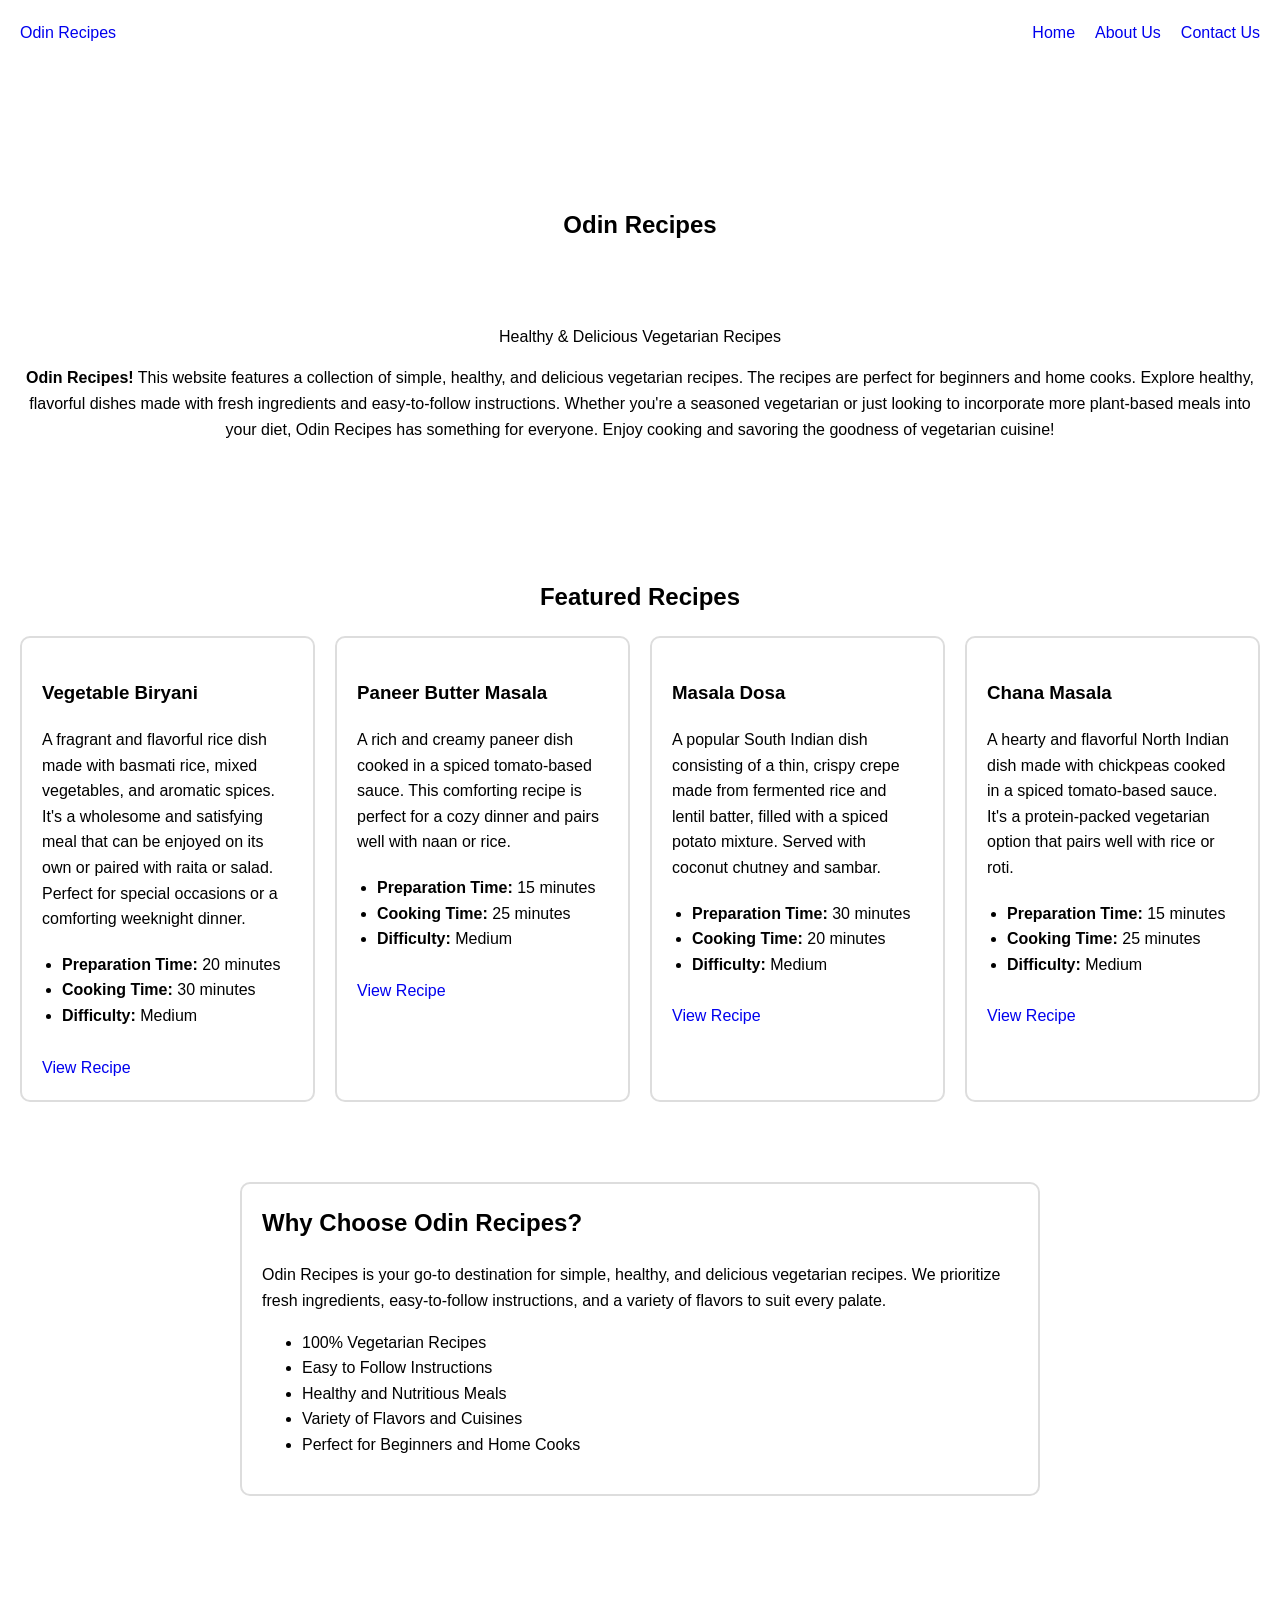
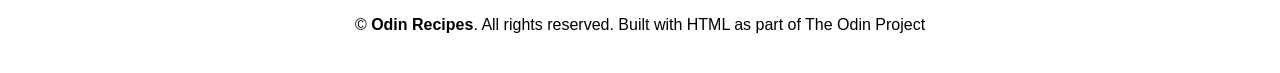
<file: index.html>
<!DOCTYPE html>
<html lang="en">
<head>
    <meta charset="UTF-8">
    <meta name="viewport" content="width=device-width, initial-scale=1.0"> 
    <title>Odin Recipes | Vegetarian</title>
    <link rel="stylesheet" href="styles.css">
</head>
<body> 
    <header>
        <nav class="navbar">
            <a href="index.html" class="logo">Odin Recipes</a>
            
            <a href="index.html">Home</a>
            <a href="about.html">About Us</a>
            <a href="contact.html">Contact Us</a>
            
        </nav> 

        <section class="hero">
            <div class="hero-content">
                <h1>Odin Recipes</h1>
                <hgroup>Healthy & Delicious Vegetarian Recipes</hgroup>
                <p>
                  <strong>Odin Recipes!</strong> This website features a collection of simple, healthy, and delicious vegetarian recipes. 
                    The recipes are perfect for beginners and home cooks. Explore healthy, flavorful dishes made with fresh ingredients and easy-to-follow instructions. 
                    Whether you're a seasoned vegetarian or just looking to incorporate more plant-based meals into your diet, Odin Recipes has something for everyone. 
                    Enjoy cooking and savoring the goodness of vegetarian cuisine!    
                </p>
            </div>
        </section>
    </header>

    <main>
        <section class="recipes">
            <h2>Featured Recipes</h2>
            <div class="recipe-cards">
                <article class="recipe-card">
                    <h3>Vegetable Biryani</h3>
                    <p> 
                       A fragrant and flavorful rice dish made with basmati rice, mixed vegetables, and aromatic spices. 
                        It's a wholesome and satisfying meal that can be enjoyed on its own or paired with raita or salad.
                        Perfect for special occasions or a comforting weeknight dinner.
                    </p>
                    <ul>
                        <li><strong>Preparation Time:</strong> 20 minutes</li> 
                        <li><strong>Cooking Time:</strong> 30 minutes</li>
                        <li><strong>Difficulty:</strong> Medium</li>
                    </ul>
                    <a href="Vegbiryani.html">View Recipe</a>
                </article>

                <article class="recipe-card">
                    <h3>Paneer Butter Masala</h3>
                    <p> A rich and creamy paneer dish cooked in a spiced tomato-based sauce. This comforting recipe is perfect for a cozy dinner and pairs well with naan or rice.</p>
                    <ul>
                        <li><strong>Preparation Time:</strong> 15 minutes</li>
                        <li><strong>Cooking Time:</strong> 25 minutes</li>
                        <li><strong>Difficulty:</strong> Medium</li>
                    </ul>
                    <a href="PaneerButterMasala.html">View Recipe</a>
                </article>

                <article class="recipe-card">
                    <h3>Masala Dosa</h3>
                    <p>  A popular South Indian dish consisting of a thin, crispy crepe made from fermented rice and lentil batter, filled with a spiced potato mixture. Served with coconut chutney and sambar.</p>
                    <ul>
                        <li><strong>Preparation Time:</strong> 30 minutes</li>
                        <li><strong>Cooking Time:</strong> 20 minutes</li>
                        <li><strong>Difficulty:</strong> Medium</li>
                    </ul>
                    <a href="MasalaDosa.html">View Recipe</a>
                </article>

                <article class="recipe-card">
                    <h3>Chana Masala</h3>
                    <p>   A hearty and flavorful North Indian dish made with chickpeas cooked in a spiced tomato-based sauce. It's a protein-packed vegetarian option that pairs well with rice or roti.</p>
                    <ul>
                        <li><strong>Preparation Time:</strong> 15 minutes</li>
                        <li><strong>Cooking Time:</strong> 25 minutes</li>
                        <li><strong>Difficulty:</strong> Medium</li>
                    </ul>
                    <a href="ChanaMasala.html">View Recipe</a>
                </article>
            </div>
        </section>

        <section class="why-us">
            <article class="why-card">
                <h2>Why Choose Odin Recipes?</h2>
                <p>
                    Odin Recipes is your go-to destination for simple, healthy, and delicious vegetarian recipes.
                    We prioritize fresh ingredients, easy-to-follow instructions, and a variety of flavors to suit every palate.
                </p>
                <ul>
                    <li>100% Vegetarian Recipes</li>
                    <li>Easy to Follow Instructions</li>
                    <li>Healthy and Nutritious Meals</li>
                    <li>Variety of Flavors and Cuisines</li>
                    <li>Perfect for Beginners and Home Cooks</li>
                </ul>
            </article>
        </section>
    </main>

    <footer>
        <p>&copy; <strong>Odin Recipes</strong>. All rights reserved. Built with HTML as part of The Odin Project</p>
    </footer>
</body>
</html>
</file>
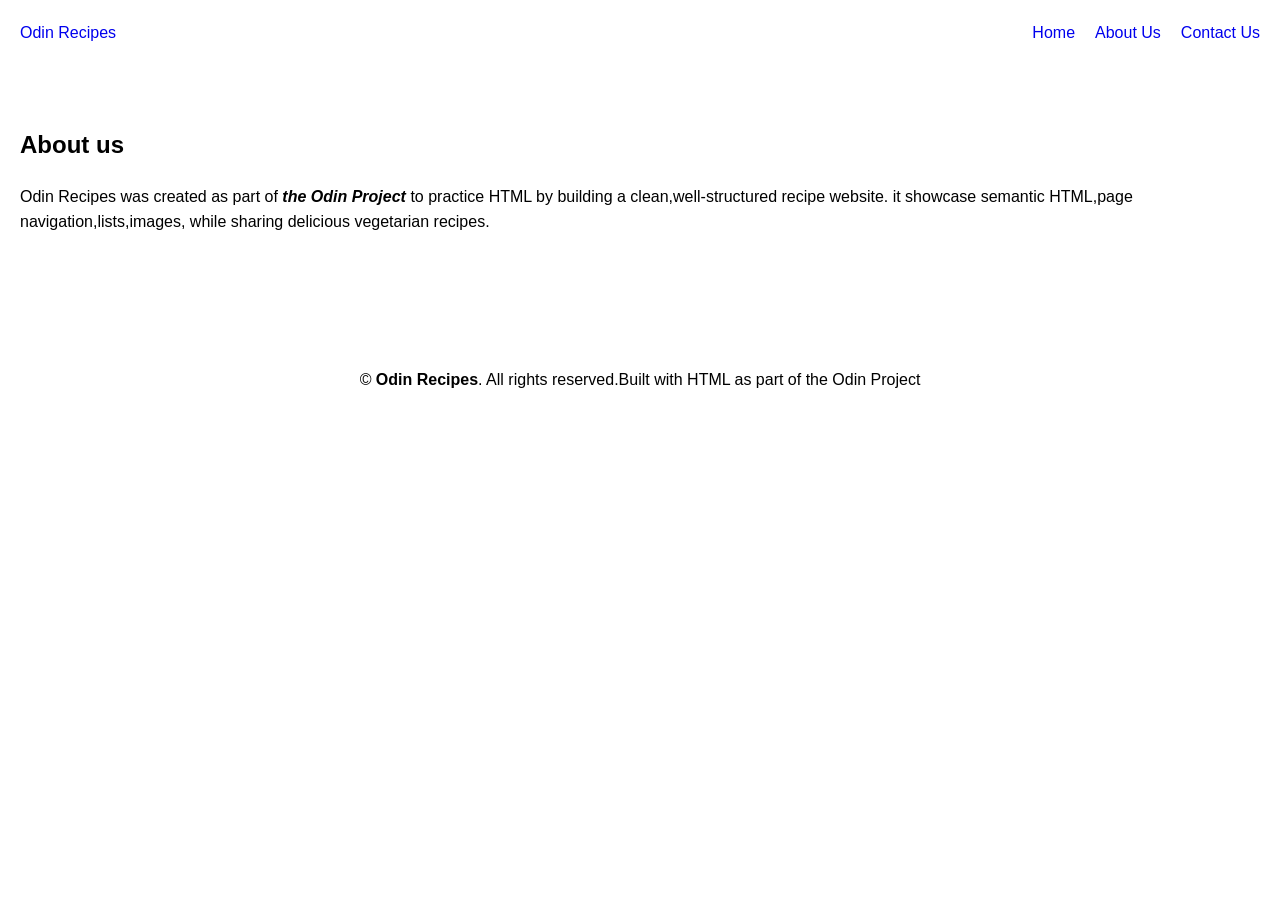
<file: about.html>
<!DOCTYPE html>
<html lang="en">
  <head>
   <meta charset="UTF-8">
    <meta name="viewport" content="width=device-width, initial-scale=1.0"> 
    <link rel="stylesheet" href="styles.css">
    <title>Odin Recipes | Vegetarian</title>
</head>
<body> 
    <header>
        <nav class="navbar">
            <a href="index.html" class="logo">Odin Recipes</a>

            
            <a href="index.html">Home</a>
            <a href="about.html">About Us</a>
            <a href="contact.html">Contact Us</a>
      
        </nav>
    </header>
    <main>
      <section class="about">
      <article class="about-us">
          <h2>About us</h2>
        
  <p>
    Odin Recipes was created as part of<strong> <em>the Odin Project</em></strong> to practice
    HTML by building a clean,well-structured recipe website.
it showcase semantic HTML,page navigation,lists,images, while sharing delicious vegetarian recipes.</p>

    </article>
    </section>
    </main>
    <footer>
    <p>&copy; <strong>Odin Recipes</strong>. All rights reserved.Built with HTML as part of the Odin Project</p>

 </footer>
  </body>
</html>
</file>
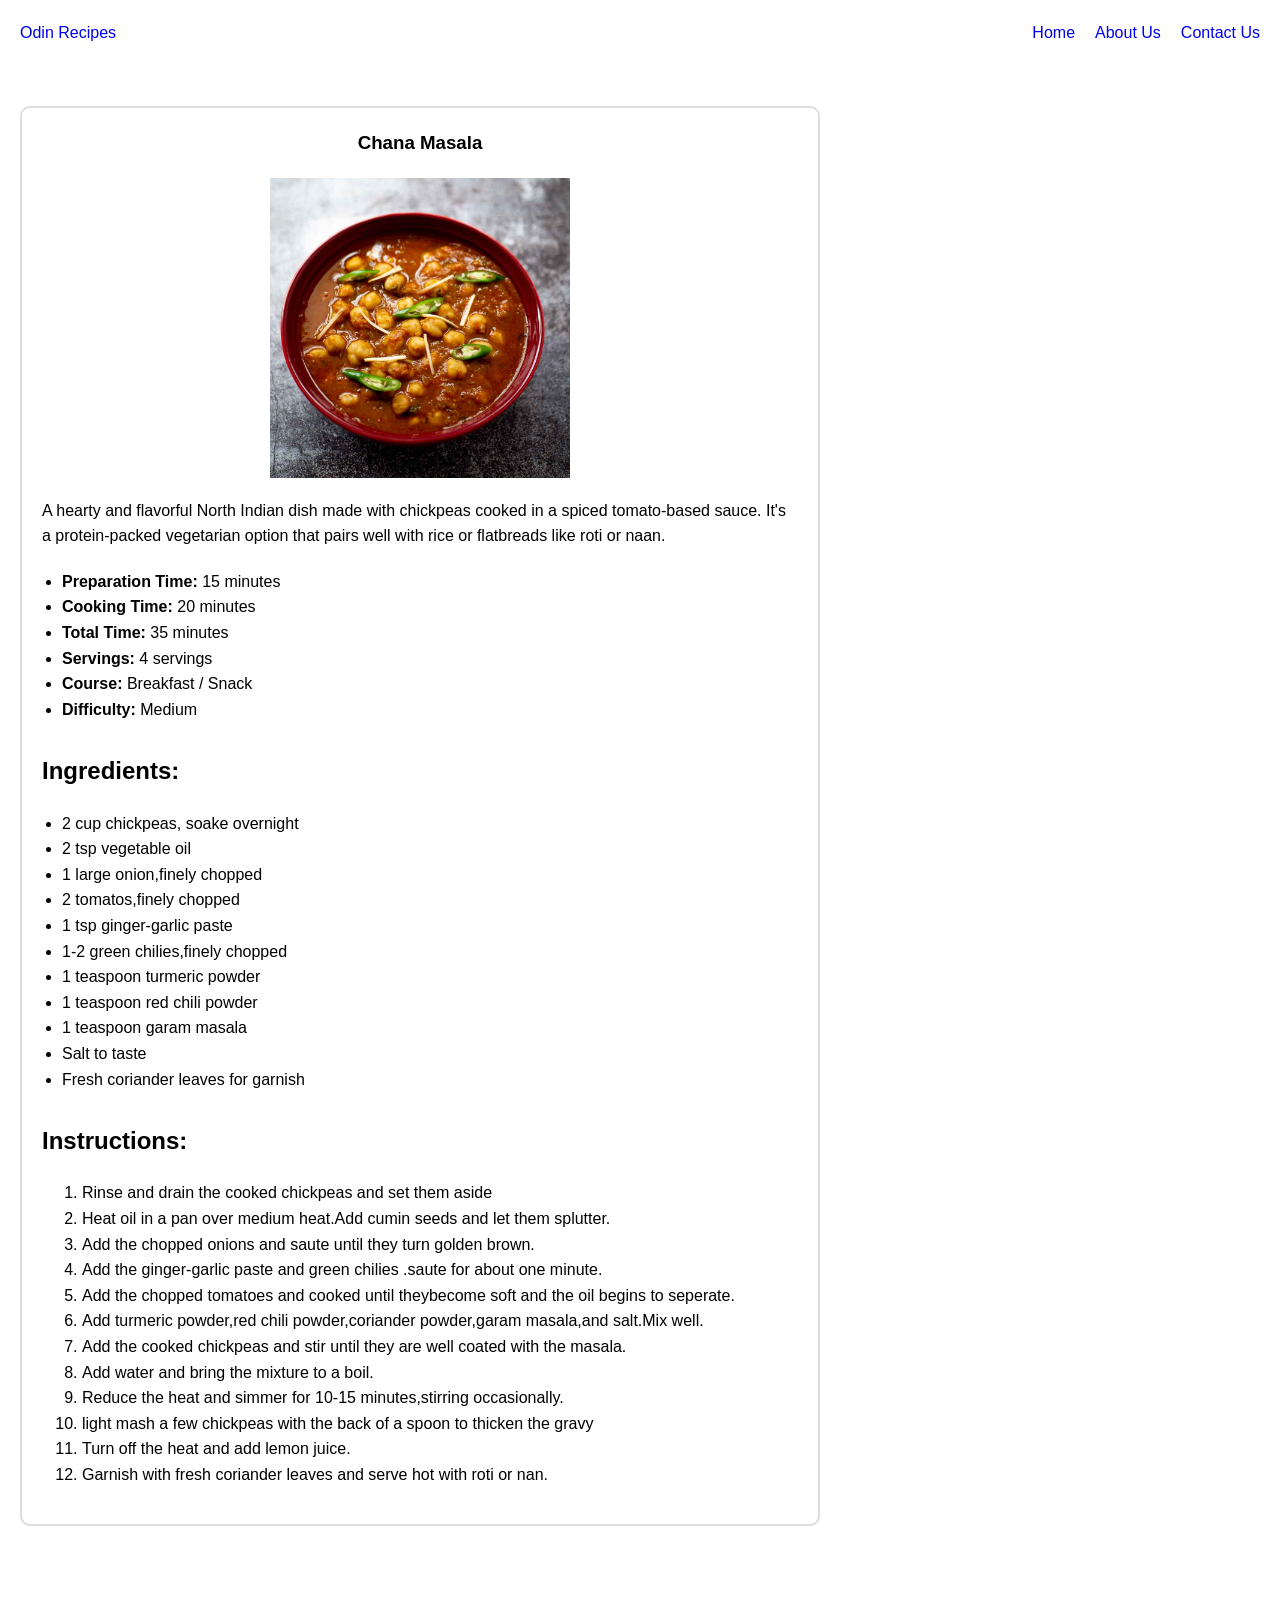
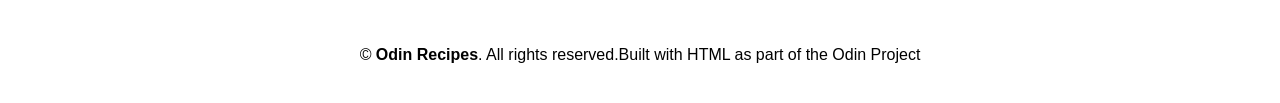
<file: ChanaMasala.html>
<!DOCTYPE html>
<html lang="en">
    <head>
   <meta charset="UTF-8">
    <meta name="viewport" content="width=device-width, initial-scale=1.0"> 
     <link rel="stylesheet" href="styles.css">
    <title>Odin Recipes | Vegetarian</title>
</head>
<body> 
    <header>
        <nav class="navbar">
            <a href="index.html" class="logo">Odin Recipes</a>

            <a href="index.html">Home</a>
            <a href="about.html">About Us</a>
            <a href="contact.html">Contact Us</a>
        
        </nav>
    </header>
    <main> 
        <section class="recipe-page">
            <article class="recipe-card">
        <h1>Chana Masala</h1>
         <img src="chanamasala.jpg" alt="image of Chana Masala">
        <p>A hearty and flavorful North Indian dish made with chickpeas cooked in a spiced tomato-based sauce. It's a protein-packed vegetarian option that pairs well with rice or flatbreads like roti or naan.</p>
       <ul class="recipe-details">
         <li><strong>Preparation Time:</strong> 15 minutes</li>
        <li><strong>Cooking Time:</strong> 20 minutes</li>
        <li><strong>Total Time:</strong> 35 minutes</li>
       <li> <strong>Servings:</strong> 4 servings</li>
        <li><strong>Course:</strong> Breakfast / Snack</li>
        <li><strong>Difficulty:</strong> Medium</li>
       </ul>
                <h2>Ingredients:</h2>
        <ul class="ingredients">
            <li>2 cup chickpeas, soake overnight </li>
            <li>2 tsp vegetable oil </li>
            <li>1 large onion,finely chopped</li>
            <li>2 tomatos,finely chopped</li>
            <li>1 tsp ginger-garlic paste</li>
            <li>1-2 green chilies,finely chopped</li>
            <li>1 teaspoon turmeric powder</li>
            <li>1 teaspoon red chili powder</li>
            <li>1 teaspoon garam masala</li>
            <li>Salt to taste</li>
            <li>Fresh coriander leaves for garnish</li>
            </ul>
        
                  <h2>Instructions:</h2>
        <ol class="instructions">
            <li>Rinse and drain the cooked chickpeas and set them aside</li>
            <li>Heat oil in a pan over medium heat.Add cumin seeds and let them splutter.</li>
            <li>Add the chopped onions and saute until they turn golden brown.</li>
            <li>Add the ginger-garlic paste and green chilies .saute for about one minute.</li>
            <li>Add the chopped tomatoes and cooked until theybecome soft and the oil begins to seperate.</li>
            <li>Add turmeric powder,red chili powder,coriander powder,garam masala,and salt.Mix well.</li>
            <li>Add the cooked chickpeas and stir until they are well coated with the masala.</li>
            <li>Add water and bring the mixture to a boil.</li>
            <li>Reduce the heat and simmer for 10-15 minutes,stirring occasionally.</li>
            <li>light mash a few chickpeas with the back of a spoon to thicken the gravy</li>
            <li>Turn off the heat and add lemon juice.</li>
            <li>Garnish with fresh coriander leaves and serve hot with roti or nan.</li>
        </ol>
            </article>
        </section>
    </main>
       
         <footer>
    <p>&copy; <strong>Odin Recipes</strong>. All rights reserved.Built with HTML as part of the Odin Project</p>

 </footer>
    </body>
   
</html>
</file>
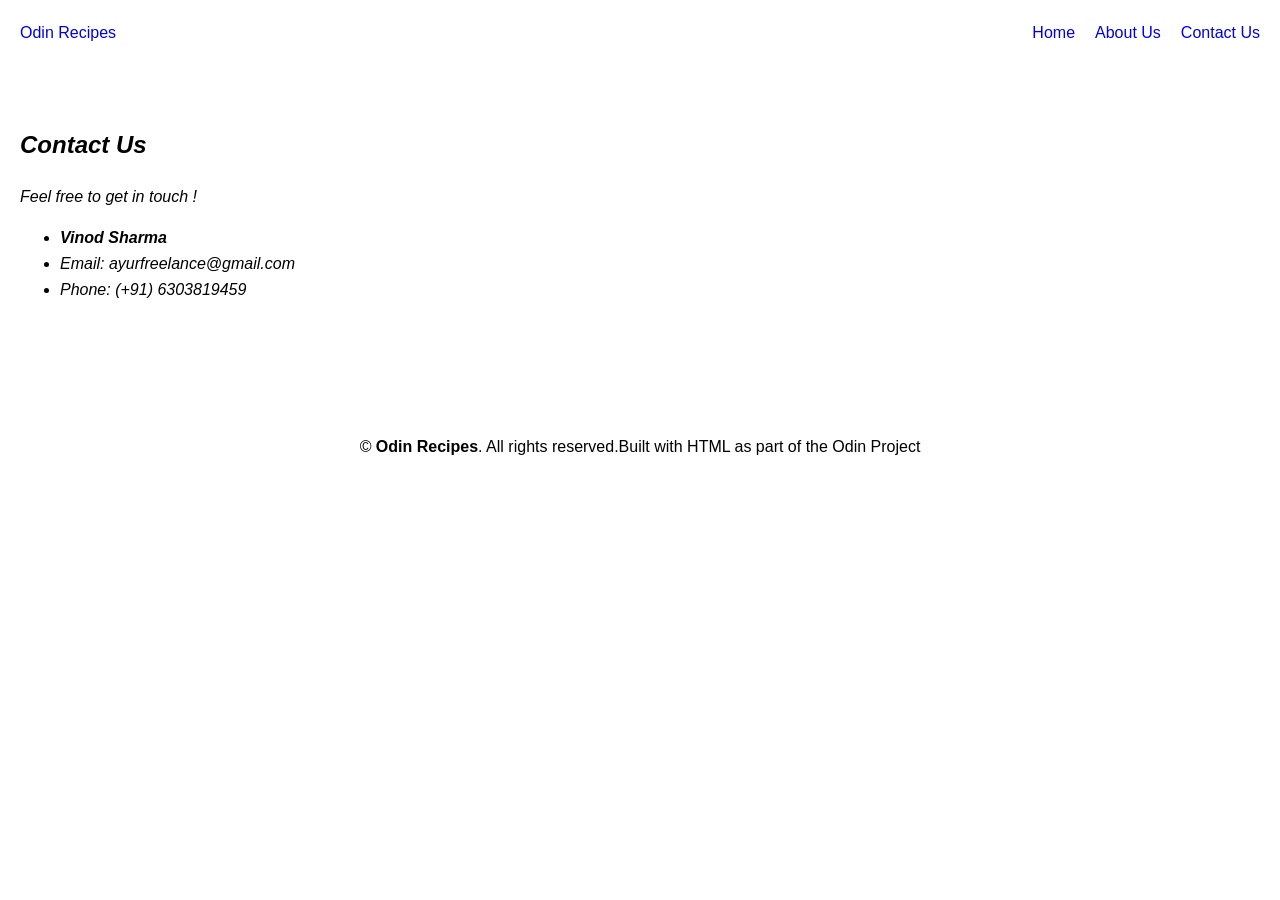
<file: contact.html>
<!DOCTYPE html>
<html lang="en">
<head>
   <meta charset="UTF-8">
    <meta name="viewport" content="width=device-width, initial-scale=1.0"> 
    <link rel="stylesheet" href="styles.css">
    <title>Odin Recipes | Vegetarian</title>
</head>
<body> 
    <header>
        <nav class="navbar">
            <a href="index.html" class="logo">Odin Recipes</a>

            <a href="index.html">Home</a>
            <a href="about.html">About Us</a>
            <a href="contact.html">Contact Us</a>
          
        </nav>
    </header>
    <main>
      <section class="contact">
        <address class="contact-us" >
          <h1>Contact Us</h1>
  <hgroup>Feel free to get in touch !</hgroup>
  <ul>
    <li><strong>Vinod Sharma</strong></li>
    <li>Email: ayurfreelance@gmail.com</li>
    <li>Phone: (+91) 6303819459 </li>
   </ul>
   </address>
      </section>
    </main>
 
   <footer>
    <p>&copy; <strong>Odin Recipes</strong>. All rights reserved.Built with HTML as part of the Odin Project</p>

 </footer>
</body>
</html>
</file>
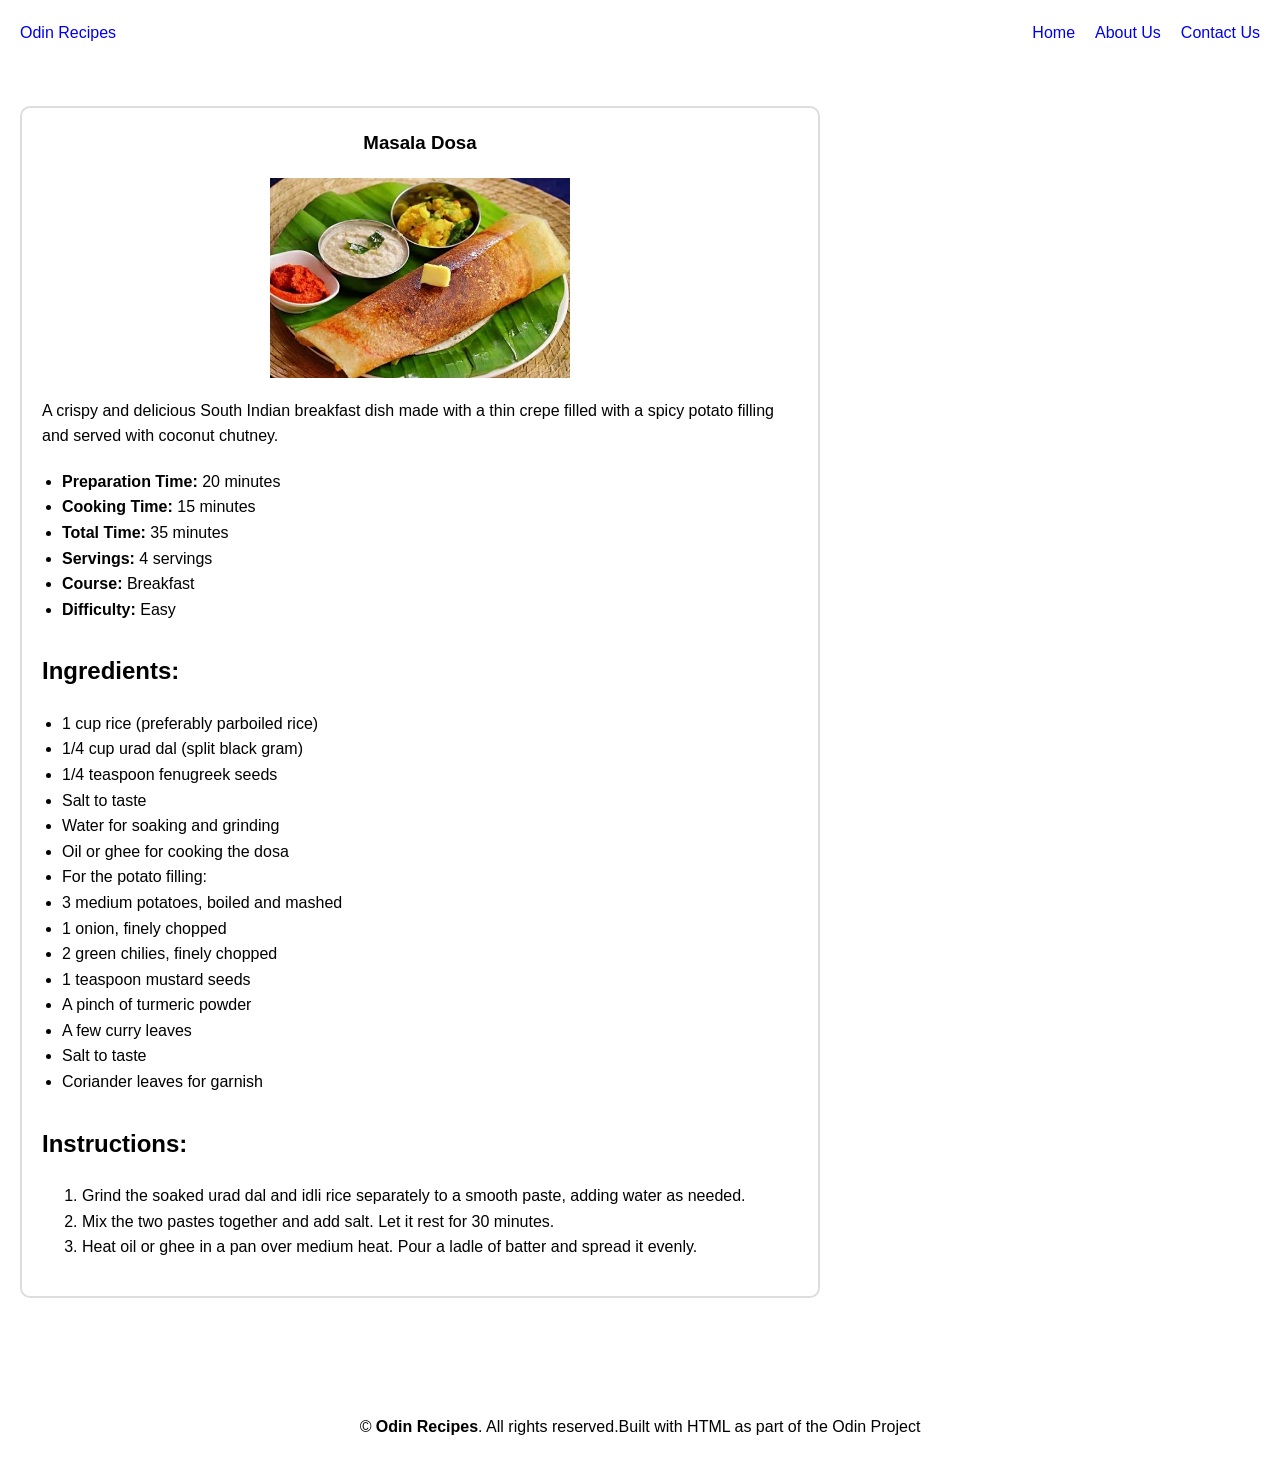
<file: MasalaDosa.html>
<!DOCTYPE html>
<html lang="en">
    <head>
   <meta charset="UTF-8">
    <meta name="viewport" content="width=device-width, initial-scale=1.0"> 
    <link rel="stylesheet" href="styles.css">
    <title>Odin Recipes | Vegetarian</title>
</head>
<body> 
    <header>
        <nav class="navbar">
            <a href="index.html" class="logo">Odin Recipes</a>

            <a href="index.html">Home</a>
            <a href="about.html">About Us</a>
            <a href="contact.html">Contact Us</a>
        
        </nav>
    </header>
    <main>
    <section class="recipe-page">
        <article class="recipe-card">
               <h1>Masala Dosa</h1>
         <img src="masaladosa.jpg" alt="image of Masala Dosa ">
        <p>A crispy and delicious South Indian breakfast dish made with a thin crepe filled with a spicy potato filling and served with coconut chutney.</p>
        <ul class="recipe-details">
        <li><strong>Preparation Time:</strong> 20 minutes</li>
        <li><strong>Cooking Time:</strong> 15 minutes</li>
        <li><strong>Total Time:</strong> 35 minutes</li>
        <li><strong>Servings:</strong> 4 servings</li>
        <li><strong>Course:</strong> Breakfast</li>
       <li> <strong>Difficulty:</strong> Easy</li>
       </ul>
                <h2>Ingredients:</h2>
        <ul class="ingredients">
           <li>1 cup rice (preferably parboiled rice)</li>
            <li>1/4 cup urad dal (split black gram)</li>
            <li>1/4 teaspoon fenugreek seeds</li>
            <li>Salt to taste</li>
            <li>Water for soaking and grinding</li>
            <li>Oil or ghee for cooking the dosa</li>
            <li>For the potato filling:</li>
            <li>3 medium potatoes, boiled and mashed</li>
            <li>1 onion, finely chopped</li>
            <li>2 green chilies, finely chopped</li>
            <li>1 teaspoon mustard seeds</li>
            <li>A pinch of turmeric powder</li>
            <li>A few curry leaves</li>
            <li> Salt to taste</li>
            <li>Coriander leaves for garnish</li>
        </ul>
       
            <h2>Instructions:</h2>
        <ol class="instructions">
            <li>Grind the soaked urad dal and idli rice separately to a smooth paste, adding water as needed.</li>
            <li>Mix the two pastes together and add salt. Let it rest for 30 minutes.</li>
            <li>Heat oil or ghee in a pan over medium heat. Pour a ladle of batter and spread it evenly.</ li>

</ol>
 </article>
</section>
</main>


<footer>
    <p>&copy; <strong>Odin Recipes</strong>. All rights reserved.Built with HTML as part of the Odin Project</p>

 </footer>
    </body>

</html>
</file>
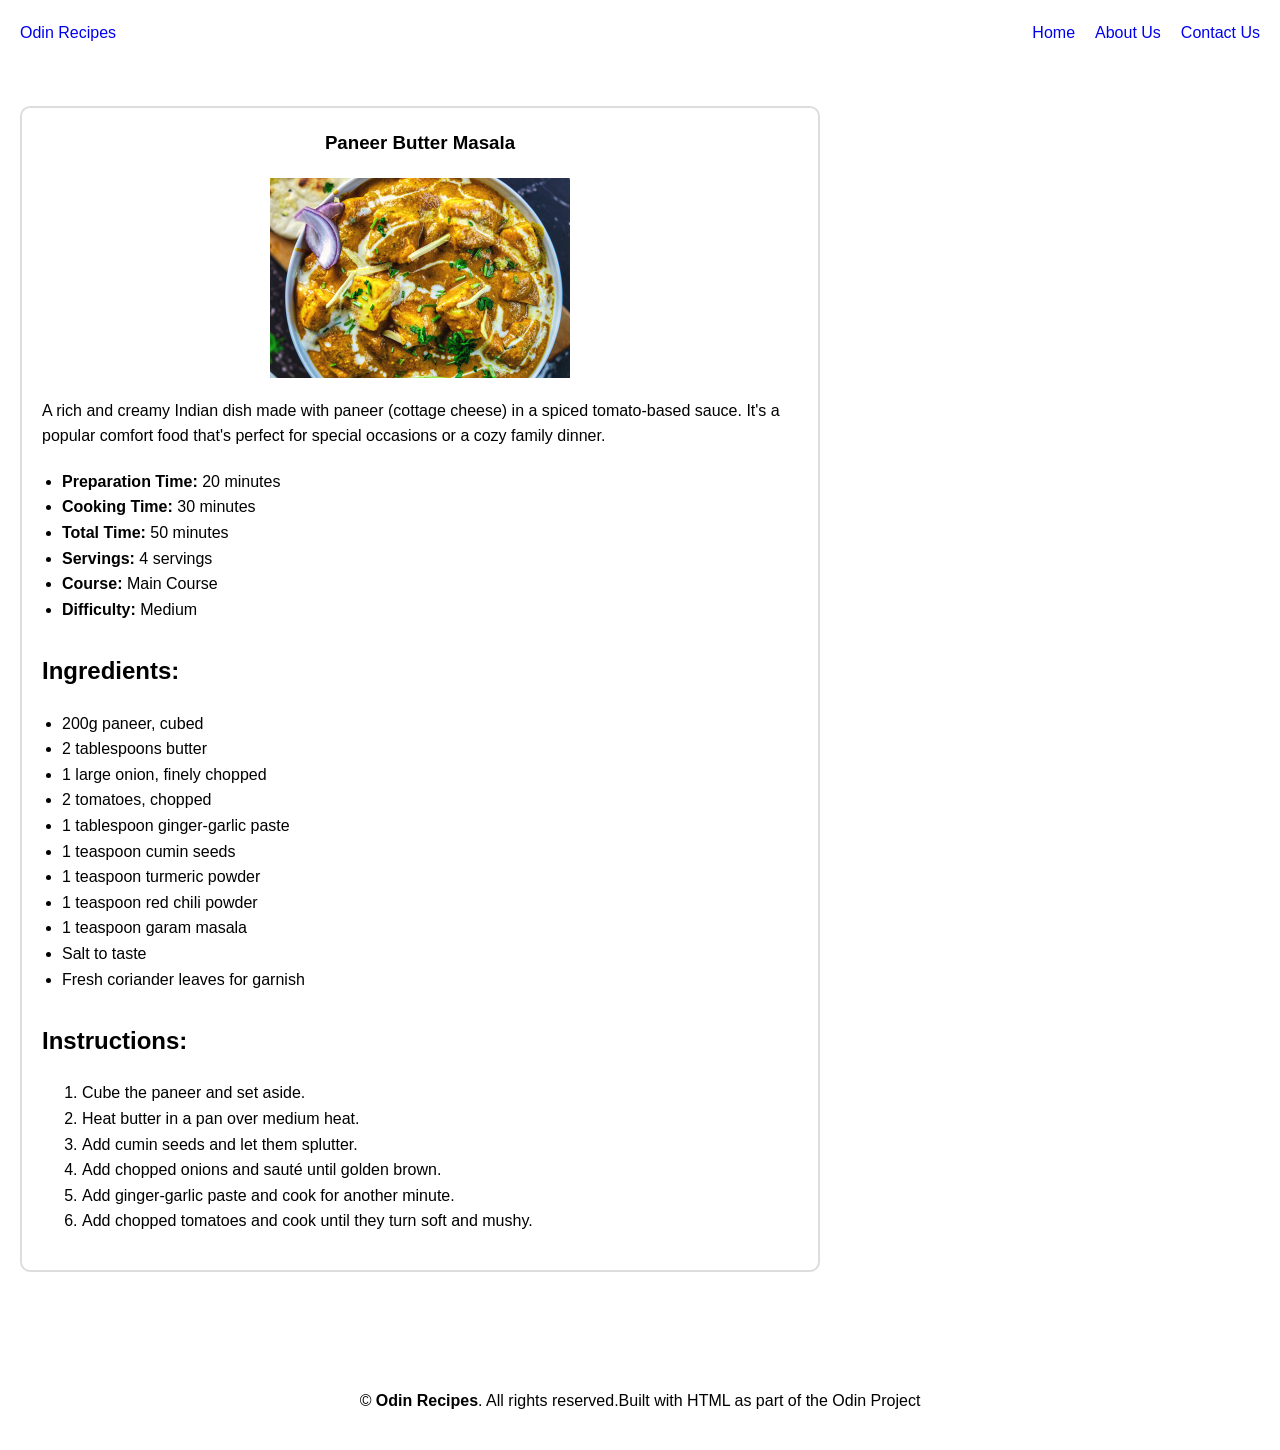
<file: PaneerButterMasala.html>
<!DOCTYPE html>
<html lang="en">
    <head>
   <meta charset="UTF-8">
    <meta name="viewport" content="width=device-width, initial-scale=1.0"> 
    <link rel="stylesheet" href="styles.css">
    <title>Odin Recipes | Vegetarian</title>
</head>
<body> 
    <header>
        <nav class="navbar">
            <a href="index.html" class="logo">Odin Recipes</a>

            <a href="index.html">Home</a>
            <a href="about.html">About Us</a>
            <a href="contact.html">Contact Us</a>
        
        </nav>
    </header>
    <main>
        <section class="recipe-page">
            <article class="recipe-card">
        <h1>Paneer Butter Masala</h1>
         <img src="pannerbutter.jpg" alt="image of panneer butter masala">
        <p>A rich and creamy Indian dish made with paneer (cottage cheese) in a spiced tomato-based sauce. It's a popular comfort food that's perfect for special occasions or a cozy family dinner.</p>
        <ul class="recipe-details">
        <li><strong>Preparation Time:</strong> 20 minutes</li>
        <li><strong>Cooking Time:</strong> 30 minutes</li>
        <li><strong>Total Time:</strong> 50 minutes</li>
        <li><strong>Servings:</strong> 4 servings</li>
        <li><strong>Course:</strong> Main Course</li>
        <li><strong>Difficulty:</strong> Medium</li>
       </ul>
        <h2>Ingredients:</h2>
        <ul class="ingredients">
            <li>200g paneer, cubed</li>
            <li>2 tablespoons butter</li>
            <li>1 large onion, finely chopped</li>
            <li>2 tomatoes, chopped</li>
            <li>1 tablespoon ginger-garlic paste</li>
            <li>1 teaspoon cumin seeds</li>
            <li>1 teaspoon turmeric powder</li>
            <li>1 teaspoon red chili powder</li>
            <li>1 teaspoon garam masala</li>
            <li>Salt to taste</li>
            <li>Fresh coriander leaves for garnish</li>
        </ul>
        
    
            <h2>Instructions:</h2>
        <ol class="instructions">
            <li>Cube the paneer and set aside.</li>
            <li>Heat butter in a pan over medium heat.</li>
            <li>Add cumin seeds and let them splutter.</li>
            <li>Add chopped onions and sauté until golden brown.</li>
            <li>Add ginger-garlic paste and cook for another minute.</li>
            <li>Add chopped tomatoes and cook until they turn soft and mushy.</li>
            </ol>
            </article>
        </section>
</main>
        
<footer>
    <p>&copy; <strong>Odin Recipes</strong>. All rights reserved.Built with HTML as part of the Odin Project</p>

 </footer>
    </body>
</html>
</file>
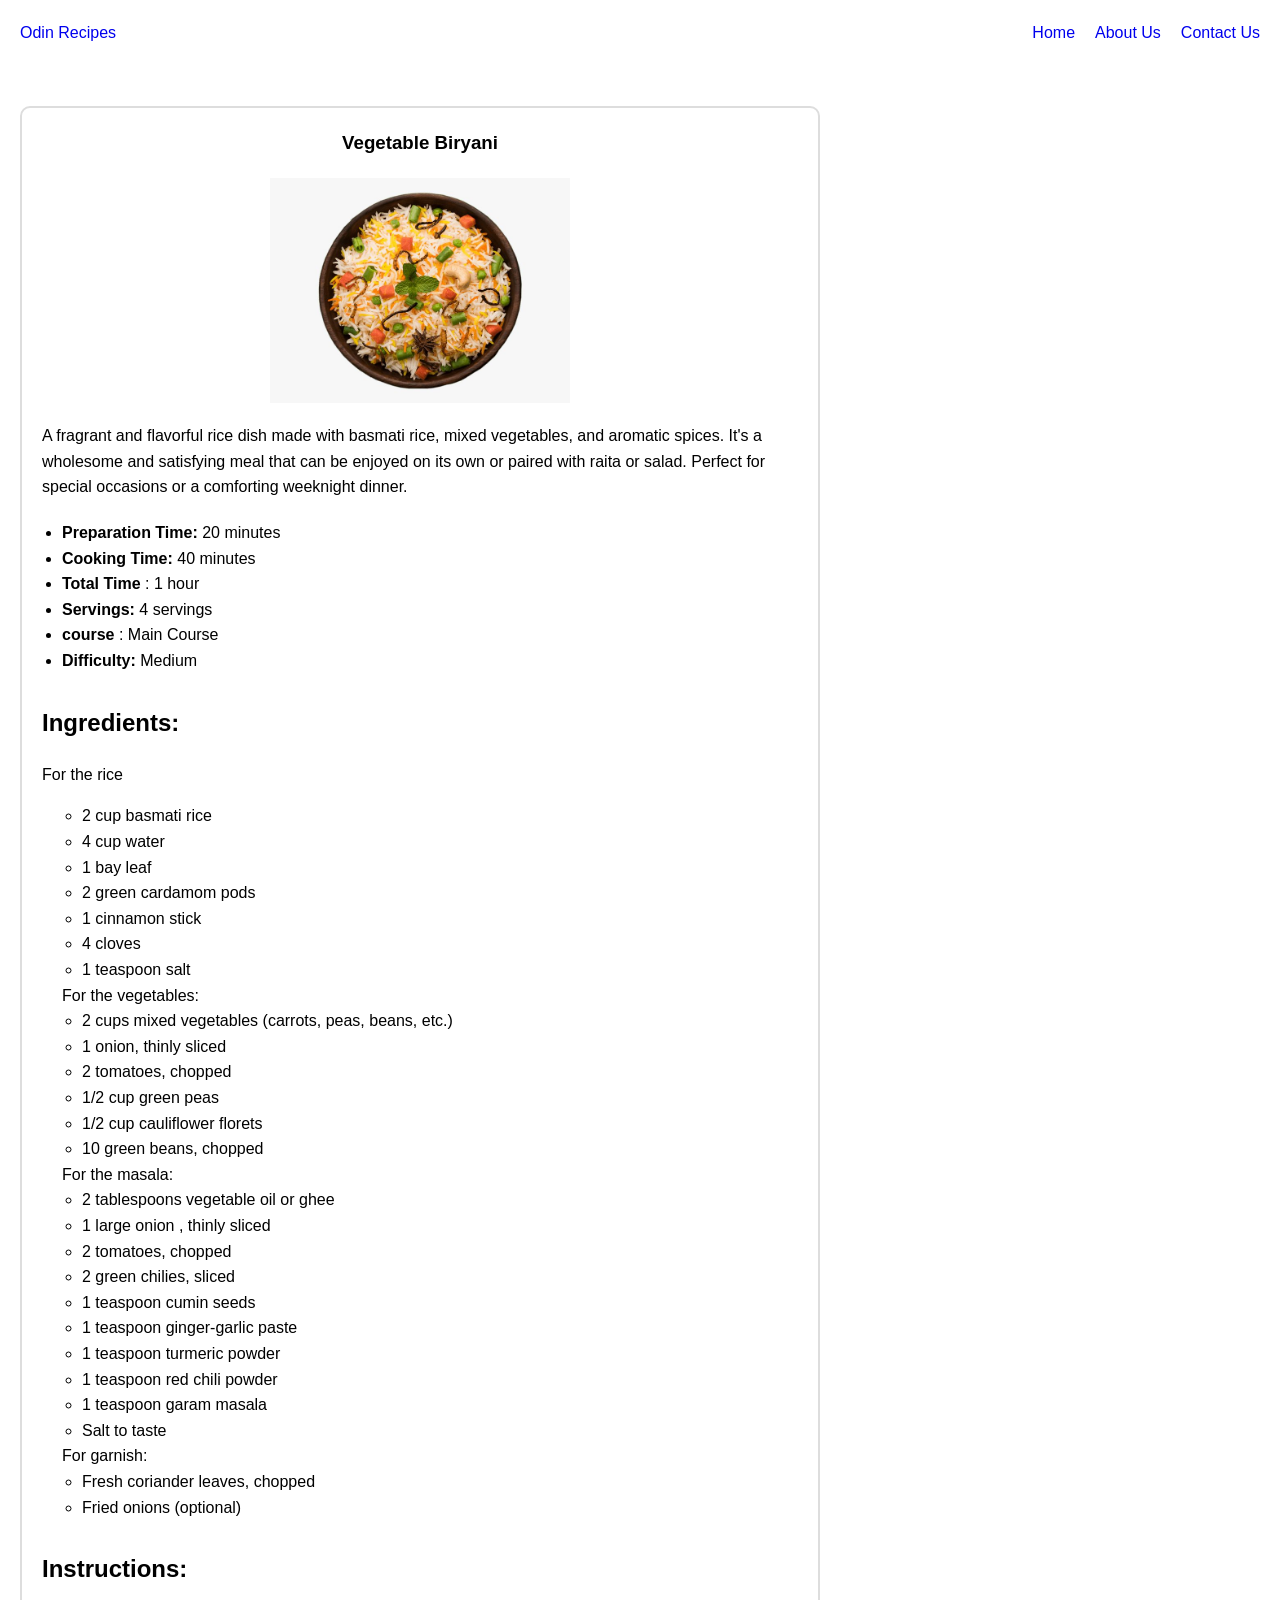
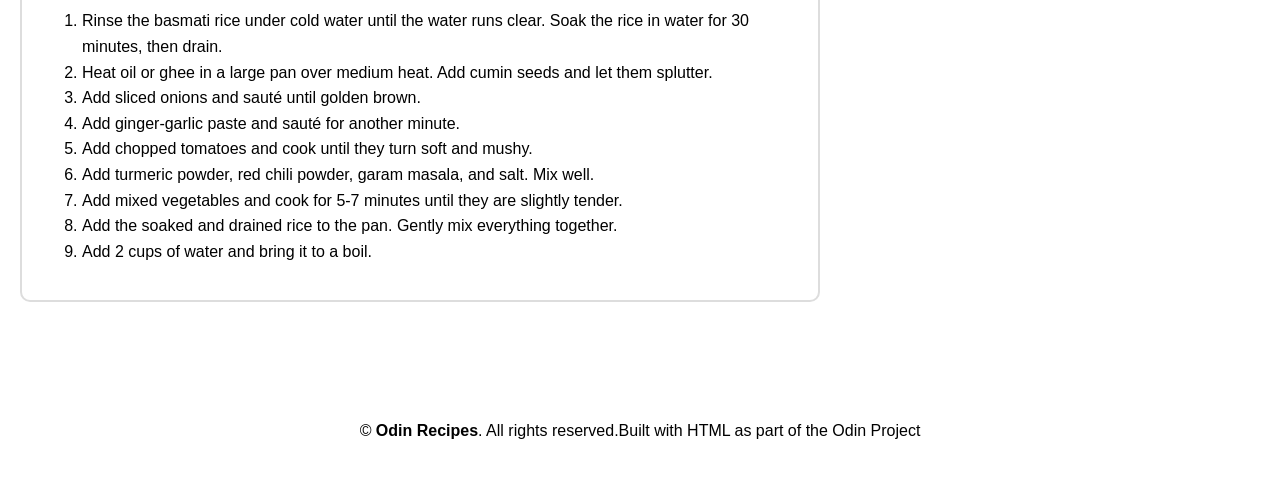
<file: Vegbiryani.html>
<!DOCTYPE html>
<html lang="en">
  <head>
   <meta charset="UTF-8">
    <meta name="viewport" content="width=device-width, initial-scale=1.0"> 
    <link rel="stylesheet" href="styles.css">
    <title>Odin Recipes | Vegetarian</title>
</head>
<body> 
    <header>
        <nav class="navbar">
            <a href="index.html" class="logo">Odin Recipes</a>
            <a href="index.html">Home</a>
            <a href="about.html">About Us</a>
            <a href="contact.html">Contact Us</a>

        </nav>
    </header>
    <main>
        <section class="recipe-page">
        <article class="recipe-card">
       
            <h1>Vegetable Biryani</h1>
       <img src="vegbiriyani.jpg" alt="image of veg biryani">
        <p>A fragrant and flavorful rice dish made with basmati rice, mixed vegetables, and aromatic spices. It's a wholesome and satisfying meal that can be enjoyed on its own or paired with raita or salad. Perfect for special occasions or a comforting weeknight dinner.</p>
       <ul class="recipe-details">
        <li><strong>Preparation Time:</strong> 20 minutes</li>
        <li><strong>Cooking Time:</strong> 40 minutes</li>
        <li><strong> Total Time </strong>: 1 hour </li>
        <li><strong>Servings:</strong> 4 servings</li>
        <li><strong> course </strong>: Main Course</li>
        <li><strong>Difficulty:</strong> Medium</li>
    </ul>
           
                <h2>Ingredients:</h2>
              <hgroup> For the rice </hgroup>
        <ul class="ingredients">
            <ul>
            <li>2 cup basmati rice</li>
            <li>4 cup water</li>
            <li> 1 bay leaf</li>
            <li> 2 green cardamom pods</li>
            <li> 1 cinnamon stick</li>
            <li> 4 cloves</li>
            <li>1 teaspoon salt</li>
        </ul>
        <hgroup>For the vegetables:</hgroup>
        <ul>
            <li>2 cups mixed vegetables (carrots, peas, beans, etc.)</li>
            <li>1 onion, thinly sliced</li>
            <li>2 tomatoes, chopped</li>
            <li>1/2 cup green peas</li>
            <li>1/2 cup cauliflower florets</li>
            <li> 10 green beans, chopped </li>
        </ul>
        <hgroup>For the masala:</hgroup>
        <ul>
            <li>2 tablespoons vegetable oil or ghee</li>
            <li> 1 large onion , thinly sliced</li>
            <li> 2 tomatoes, chopped</li>
            <li> 2 green chilies, sliced </li>
            <li>1 teaspoon cumin seeds</li>
            <li>1 teaspoon ginger-garlic paste</li>
            <li>1 teaspoon turmeric powder</li>
            <li>1 teaspoon red chili powder</li>
            <li>1 teaspoon garam masala</li>
            <li>Salt to taste</li>
        </ul>
        <hgroup>For garnish:</hgroup>
        <ul>
            <li>Fresh coriander leaves, chopped</li>
            <li>Fried onions (optional)</li>
        </ul>
        </ul>
                 <h2>Instructions:</h2>
        <ol class="instructions">
            <li>Rinse the basmati rice under cold water until the water runs clear. Soak the rice in water for 30 minutes, then drain.</li>
            <li>Heat oil or ghee in a large pan over medium heat. Add cumin seeds and let them splutter.</li>
            <li>Add sliced onions and sauté until golden brown.</li>
            <li>Add ginger-garlic paste and sauté for another minute.</li>
            <li>Add chopped tomatoes and cook until they turn soft and mushy.</li>
            <li>Add turmeric powder, red chili powder, garam masala, and salt. Mix well.</li>
            <li>Add mixed vegetables and cook for 5-7 minutes until they are slightly tender.</li>
            <li>Add the soaked and drained rice to the pan. Gently mix everything together.</li>
            <li>Add 2 cups of water and bring it to a boil.</li> </ol>
          </article>   
        </section>


</main>
<footer>
    <p>&copy; <strong>Odin Recipes</strong>. All rights reserved.Built with HTML as part of the Odin Project</p>

 </footer>
    </body>
</html>
</file>
<file: styles.css>
*{
box-sizing: border-box;
}
body{
    margin:0;
    font-family: Arial, Helvetica, sans-serif;
    line-height: 1.6;
}
.navbar{
    display: flex;
    align-items: center;
    gap: 20px;
    padding: 20px;

}
.navbar a{
    text-decoration: none;
}
.logo{
    margin-right: auto;
}
.hero{
 padding: 60px 20px;
 text-align: center;
}
.hero-content{
    max-width:fit-content;
    margin:0 auto;
}

.hero-content h1{
    padding: 60px 20px;
}

.recipes{
    padding: 40px 20px;
}
.recipes h2{
    text-align: center;

}
.recipe-cards{
    display:flex;
    gap:20px;
    flex-wrap: wrap;
}
.recipe-card{
    flex:1;
    min-width: 220px;
}
.recipe-card{
    padding: 20px;
    border: 2px solid #ddd;
    border-radius: 10px;
}
.recipe-card h3{
    margin-top: 0;
}
.recipe-card ul{
    padding-left: 20px;
}
.recipe-card a{
    display:inline-block;
    margin-top:10px;
    text-decoration: none;
}
.why-us{
    padding:40px 20px ;
}
.why-card{
    max-width:800px;
    margin:0 auto;
    padding:20px;
    border: 2px solid #ddd;
    border-radius: 10px;
}
.why-card h2{
    margin-top:0;
}
footer{
    margin-top:40px;
    padding:20px;
    text-align: center;
}
.recipe-page{
    padding:40px 20px;
}
.recipe-page .recipe-card{
    max-width: 800px;
    margin:0;
}
.recipe-page img{
    display: block;
    width:300px;
    max-width:100%;
    height: auto;
    margin:20px auto;

}
.recipe-details .ingredients .instructions{
    padding-left:25px;
}
.recipe-details li .ingredients li .instructionsli{
 margin-bottom: 8px;
}

.recipe-card h1{
    text-align: center;
    margin-top: 0;
}
.recipe-card h2{
    margin-top:30px;
}
.recipe-card h3{
    margin-top: 20px;
}
.recipe-card p{
    margin-bottom: 20px;
}
.about{
    padding: 40px 20px;
}
.about-card{
    max-width:800px;
    margin: 0 auto;
    padding:20px;
}
.about-card h1{
    text-align: center;
    margin-top: 0;
}
.contact{
    padding:40px 20px;
}
.contact-card{
    max-width:800px;
    margin:0 auto;
    padding:20px;
}
.contact-card h1 {
    text-align: center;
    margin-top: 0;
}
.contact-card address{
    font-style: normal;
}
@media(max-width:700px){
    .navbar{
        flex-direction: column;
    }
    .logo{
        margin-right: 0;
    }
    .recipe-cards{
        flex-direction: column;
    }
    .recipe-card{
        min-width:100%;
    }
}
</file>
